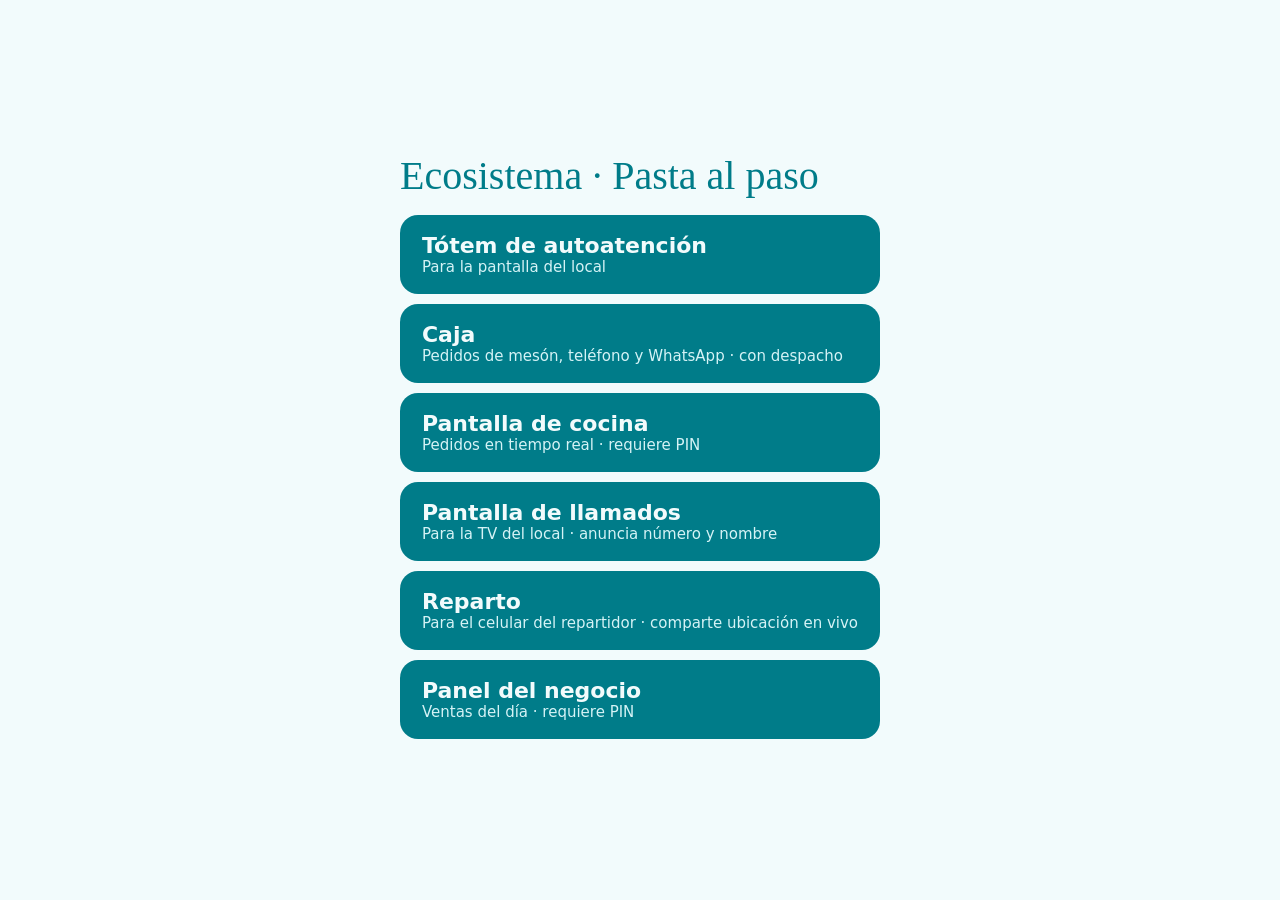
<file: index.html>
<!doctype html><html lang="es"><head><meta charset="utf-8"><meta name="viewport" content="width=device-width, initial-scale=1"><title>Ecosistema · Pasta al paso</title>
<link rel="stylesheet" href="base.css?v=7"><style>body{background:var(--semola);display:flex;align-items:center;justify-content:center;padding:24px}main{max-width:520px}h1{font-size:40px;margin:0 0 16px}a{display:block;background:var(--albahaca);color:var(--semola);text-decoration:none;font-weight:800;font-size:22px;padding:18px 22px;border-radius:18px;margin:10px 0}a small{display:block;font-weight:500;font-size:15px;color:#D5F3F6}</style></head>
<body><main><h1 class="serif">Ecosistema · Pasta al paso</h1>
<a href="totem/?v=7">Tótem de autoatención<small>Para la pantalla del local</small></a>
<a href="caja/?v=7">Caja<small>Pedidos de mesón, teléfono y WhatsApp · con despacho</small></a>
<a href="cocina/?v=7">Pantalla de cocina<small>Pedidos en tiempo real · requiere PIN</small></a>
<a href="llamados/?v=7">Pantalla de llamados<small>Para la TV del local · anuncia número y nombre</small></a>
<a href="repartidor/?v=7">Reparto<small>Para el celular del repartidor · comparte ubicación en vivo</small></a>
<a href="panel/?v=7">Panel del negocio<small>Ventas del día · requiere PIN</small></a></main></body></html>
</file>
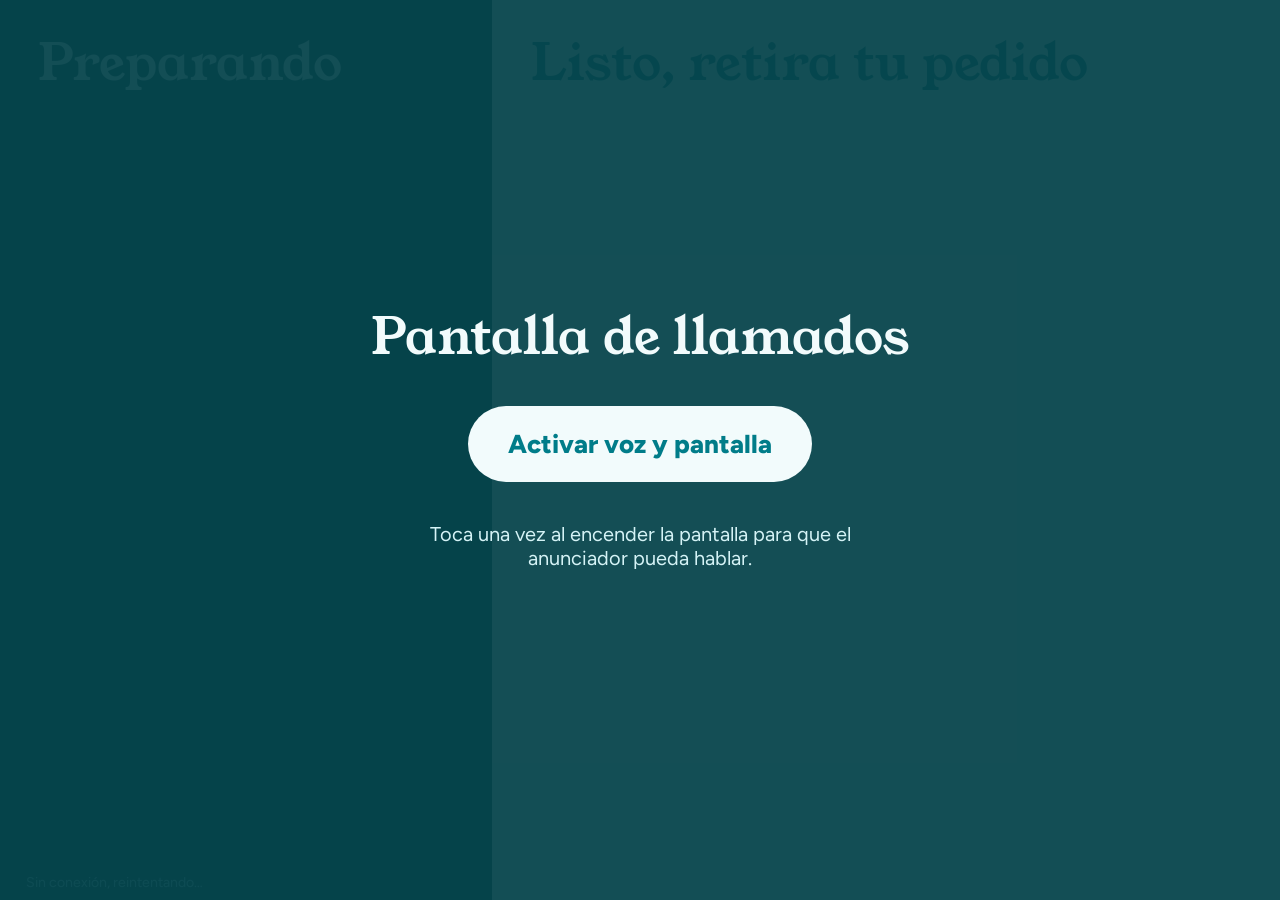
<file: llamados/index.html>
<!doctype html>
<html lang="es"><head><meta charset="utf-8">
<meta name="viewport" content="width=device-width, initial-scale=1, viewport-fit=cover">
<title>Llamados · Pasta al paso</title>
<link rel="preconnect" href="https://fonts.googleapis.com"><link rel="preconnect" href="https://fonts.gstatic.com" crossorigin>
<link href="https://fonts.googleapis.com/css2?family=Young+Serif&family=Figtree:wght@400;500;700;800&display=swap" rel="stylesheet">
<link rel="stylesheet" href="../base.css?v=7">
<style>
body{background:var(--albahaca);color:var(--leche);overflow:hidden}
.wrap{display:grid;grid-template-columns:1fr 1.6fr;height:100%}
.col{padding:4vh 3vw;display:flex;flex-direction:column;min-height:0}
.prep{background:#06434B}
.ready{background:var(--semola);color:var(--albahaca)}
h1{margin:0 0 2.5vh;font-family:"Young Serif",Georgia,serif;font-weight:400;font-size:clamp(28px,4vw,64px);line-height:1.05}
.prep h1{color:var(--semola)}
.list{display:flex;flex-wrap:wrap;gap:1.4vw;align-content:flex-start;overflow:hidden}
.prep .t{background:rgba(255,255,255,.08);border-radius:14px;padding:1.2vh 1.4vw;min-width:9vw}
.prep .t b{display:block;font-size:clamp(26px,3.4vw,56px);line-height:1}
.prep .t span{font-size:clamp(14px,1.4vw,24px);color:#D5F3F6}
.ready .t{background:var(--leche);border-radius:22px;padding:2vh 2vw;min-width:16vw;border:4px solid transparent}
.ready .t b{display:block;font-family:"Young Serif",Georgia,serif;font-weight:400;font-size:clamp(44px,6.5vw,120px);line-height:1}
.ready .t span{font-size:clamp(20px,2.4vw,44px);font-weight:800}
.ready .t.new{border-color:var(--tomate);animation:flash 1s ease-in-out 4}
@keyframes flash{50%{transform:scale(1.05);background:#fff}}
@media (prefers-reduced-motion: reduce){.ready .t.new{animation:none}}
.empty{opacity:.7;font-size:clamp(18px,2vw,32px)}
.overlay{position:fixed;inset:0;background:rgba(6,67,75,.94);display:flex;flex-direction:column;align-items:center;justify-content:center;gap:20px;text-align:center;padding:24px}
.overlay button{border:0;border-radius:999px;padding:22px 40px;background:var(--semola);color:var(--albahaca);font-weight:800;font-size:26px;cursor:pointer}
.overlay p{font-size:20px;color:#D5F3F6;max-width:40ch}
.bottom{position:fixed;left:0;right:0;bottom:0;padding:1vh 2vw;font-size:clamp(12px,1.1vw,18px);color:#8FD3DB;display:flex;justify-content:space-between;pointer-events:none}
@media (orientation:portrait){.wrap{grid-template-columns:1fr;grid-template-rows:auto 1fr}}
</style></head>
<body>
<div class="wrap"><section class="col prep"><h1>Preparando</h1><div class="list" id="prep"></div></section>
<section class="col ready"><h1>Listo, retira tu pedido</h1><div class="list" id="ready"></div></section></div>
<div class="bottom"><span id="st">Conectando…</span><span id="neg"></span></div>
<div class="overlay" id="ov"><h1 class="serif" style="color:var(--semola)">Pantalla de llamados</h1><button id="go">Activar voz y pantalla</button><p>Toca una vez al encender la pantalla para que el anunciador pueda hablar.</p></div>
<script src="../api.js?v=7"></script>
<script>
const esc=s=>String(s||"").replace(/[&<>"]/g,c=>({"&":"&amp;","<":"&lt;",">":"&gt;",'"':"&quot;"}[c]));
let called=new Map(),first=true,queue=[],speaking=false,voice=null,timer,fresh=new Set();
function pickVoice(){const v=speechSynthesis.getVoices();voice=v.find(x=>/es[-_]CL/i.test(x.lang))||v.find(x=>/es[-_](US|MX|419)/i.test(x.lang))||v.find(x=>/^es/i.test(x.lang))||null}
if("speechSynthesis" in window){pickVoice();speechSynthesis.onvoiceschanged=pickVoice}
let ctx;function chime(){try{ctx=ctx||new (window.AudioContext||window.webkitAudioContext)();[660,880,1100].forEach((f,i)=>{const o=ctx.createOscillator(),g=ctx.createGain(),t=ctx.currentTime+i*.16;o.type="sine";o.frequency.value=f;o.connect(g);g.connect(ctx.destination);g.gain.setValueAtTime(.0001,t);g.gain.exponentialRampToValueAtTime(.3,t+.02);g.gain.exponentialRampToValueAtTime(.0001,t+.5);o.start(t);o.stop(t+.55)})}catch(e){}}
function say(text){return new Promise(res=>{if(!("speechSynthesis" in window))return res();const u=new SpeechSynthesisUtterance(text);u.lang=voice?voice.lang:"es-CL";if(voice)u.voice=voice;u.rate=.92;u.onend=res;u.onerror=res;speechSynthesis.speak(u);setTimeout(res,9000)})}
async function run(){if(speaking)return;speaking=true;while(queue.length){const p=queue.shift();chime();await new Promise(r=>setTimeout(r,700));
 const t=`Número ${p.numero}${p.nombre?", "+p.nombre:""}. Tu pedido está listo.`;await say(t);await new Promise(r=>setTimeout(r,500));await say(t);await new Promise(r=>setTimeout(r,800))}speaking=false}
async function load(){clearTimeout(timer);
 try{const d=await ECO.rpc("eco_llamados",{p_negocio:ECO.negocio});draw(d);document.getElementById("st").textContent="En línea"}
 catch(e){document.getElementById("st").textContent="Sin conexión, reintentando…"}
 timer=setTimeout(load,3000)}
function draw(list){
 const prep=list.filter(p=>p.estado==="preparando"),ready=list.filter(p=>p.estado==="listo").sort((a,b)=>b.llamado-a.llamado);
 ready.forEach(p=>{const prev=called.get(p.numero);if(prev!==p.llamado){called.set(p.numero,p.llamado);if(!first){queue.push(p);fresh.add(p.numero);setTimeout(()=>fresh.delete(p.numero),8000)}}});
 first=false;run();
 document.getElementById("prep").innerHTML=prep.length?prep.map(p=>`<div class="t"><b>${p.numero}</b><span>${esc(p.nombre)}</span></div>`).join(""):`<p class="empty">Sin pedidos en preparación</p>`;
 document.getElementById("ready").innerHTML=ready.length?ready.map(p=>`<div class="t ${fresh.has(p.numero)?"new":""}"><b>${p.numero}</b><span>${esc(p.nombre)}</span></div>`).join(""):`<p class="empty">Aquí aparece tu número cuando esté listo</p>`;
}
document.getElementById("go").onclick=async()=>{document.getElementById("ov").remove();chime();await say("Pantalla de llamados activada.");
 try{if(navigator.wakeLock)await navigator.wakeLock.request("screen")}catch(e){}
 try{if(document.documentElement.requestFullscreen)await document.documentElement.requestFullscreen()}catch(e){}};
document.addEventListener("visibilitychange",async()=>{try{if(document.visibilityState==="visible"&&navigator.wakeLock)await navigator.wakeLock.request("screen")}catch(e){}});
load();
</script></body></html>
</file>
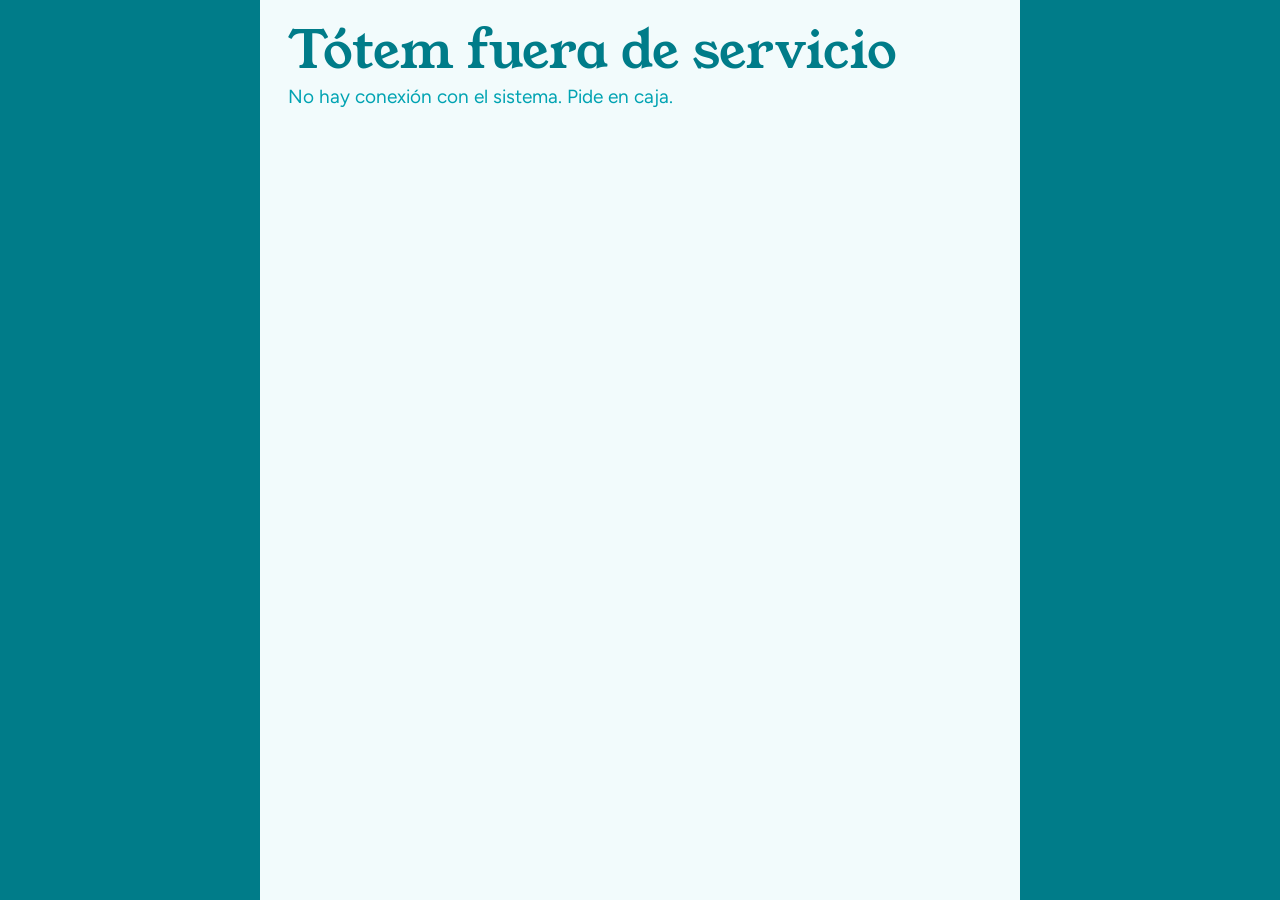
<file: totem/index.html>
<!doctype html>
<html lang="es"><head><meta charset="utf-8">
<meta name="viewport" content="width=device-width, initial-scale=1, viewport-fit=cover">
<title>Tótem · Pasta al paso</title>
<link rel="preconnect" href="https://fonts.googleapis.com"><link rel="preconnect" href="https://fonts.gstatic.com" crossorigin>
<link href="https://fonts.googleapis.com/css2?family=Young+Serif&family=Figtree:wght@400;500;700;800&display=swap" rel="stylesheet">
<style>
:root{
  --semola:#F2FBFC; --semola-2:#FDE3F0; --albahaca:#007C89; --albahaca-2:#00A3B2;
  --tomate:#D6177A; --leche:#FFFFFF; --tinta:#007C89; --gris:#5E7478;
  box-sizing:border-box; padding-top:env(safe-area-inset-top,0px); padding-bottom:env(safe-area-inset-bottom,0px);
}
@media (prefers-color-scheme: dark){ :root:not([data-theme="light"]){ --leche:#FFFFFF; } }
:root[data-theme="dark"]{ --leche:#FFFFFF; }
*,*::before,*::after{box-sizing:inherit}
html,body{height:100%;margin:0;overscroll-behavior:none}
body{touch-action:manipulation;-webkit-tap-highlight-color:transparent;-webkit-user-select:none;user-select:none}
html{scroll-padding-top:env(safe-area-inset-top,0px)}
body{background:var(--albahaca);color:var(--tinta);font-family:Figtree,system-ui,-apple-system,"Segoe UI",sans-serif;display:flex;justify-content:center}
.kiosk{width:100%;max-width:760px;height:100%;background:var(--semola);display:flex;flex-direction:column;overflow:hidden;position:relative}
header.top{border-bottom:6px solid var(--tomate);display:flex;align-items:center;justify-content:space-between;padding:20px 28px;background:var(--albahaca);color:var(--semola)}
.brand{font-family:"Young Serif",Georgia,serif;font-size:28px}
.brand small{display:block;font-family:Figtree,sans-serif;font-size:13px;color:#D5F3F6;margin-top:2px}
.lang{font-size:15px;color:#D5F3F6}
.progress{display:flex;gap:6px;padding:14px 28px 0}
.progress span{flex:1;height:6px;border-radius:3px;background:rgba(0,124,137,.18)}
.progress span.on{background:var(--albahaca)}
main{flex:1;overflow-y:auto;overscroll-behavior:contain;padding:18px 28px 24px}
h1{font-family:"Young Serif",Georgia,serif;font-weight:400;font-size:clamp(34px,6vw,52px);line-height:1.05;margin:6px 0 6px}
.sub{font-size:19px;color:var(--albahaca-2);margin:0 0 20px}
.grid{display:grid;grid-template-columns:1fr 1fr;gap:14px}
.opt{appearance:none;border:3px solid transparent;background:var(--leche);border-radius:22px;padding:18px;text-align:left;font:inherit;color:inherit;cursor:pointer;display:flex;flex-direction:column;gap:6px;min-height:150px}
.opt:focus-visible,.btn:focus-visible,.key:focus-visible{outline:4px solid var(--tomate);outline-offset:3px}
.opt.sel{border-color:var(--albahaca);background:#fff}
.opt .t{font-weight:800;font-size:22px}
.opt .d{font-size:16px;color:var(--gris);line-height:1.35}
.opt .p{margin-top:auto;font-weight:700;font-size:20px}
.opt svg{width:64px;height:40px}
.row{display:flex;gap:14px}
.qty{display:flex;align-items:center;gap:10px;margin-top:auto}
.qty button{width:44px;height:44px;border-radius:50%;border:2px solid var(--albahaca);background:transparent;font-size:24px;font-weight:700;color:var(--albahaca);cursor:pointer}
.qty b{min-width:22px;text-align:center;font-size:20px}
footer.bar{display:flex;gap:12px;align-items:center;padding:16px 28px 22px;background:var(--semola-2);border-top:2px solid rgba(0,124,137,.12)}
.bowl{width:86px;height:64px;flex:none}
.sum{flex:1;min-width:0}
.sum .l1{font-weight:700;font-size:17px;white-space:nowrap;overflow:hidden;text-overflow:ellipsis}
.sum .l2{font-size:24px;font-weight:800}
.btn{appearance:none;border:0;border-radius:999px;padding:20px 30px;font:inherit;font-weight:800;font-size:21px;cursor:pointer}
.btn.go{background:var(--albahaca);color:var(--semola)}
.btn.go[disabled]{opacity:.35;cursor:not-allowed}
.btn.ghost{background:transparent;color:var(--albahaca);border:3px solid var(--albahaca)}
.btn.red{background:var(--tomate);color:#fff}
.attract{flex:1;display:flex;flex-direction:column;align-items:center;justify-content:center;text-align:center;padding:40px 28px;cursor:pointer;gap:18px}
.attract h1{font-size:clamp(44px,9vw,76px)}
.attract .big{width:min(70%,380px);height:auto}
.attract p{font-size:21px;margin:0;color:var(--albahaca-2)}
.pulse{animation:pulse 2.2s ease-in-out infinite}
@keyframes pulse{50%{transform:scale(1.04)}}
@media (prefers-reduced-motion: reduce){.pulse{animation:none}}
.line{display:flex;justify-content:space-between;gap:12px;padding:14px 0;border-bottom:2px dashed rgba(0,124,137,.2);font-size:19px}
.line .n{font-weight:700}
.line .x{color:var(--gris);font-size:16px}
.linkbtn{background:none;border:0;color:var(--tomate);font:inherit;font-weight:700;cursor:pointer;padding:0;text-decoration:underline}
.line button{background:none;border:0;color:var(--tomate);font:inherit;font-size:16px;font-weight:700;cursor:pointer;padding:0}
.total{display:flex;justify-content:space-between;font-size:26px;font-weight:800;padding:16px 0}
.phone{background:var(--leche);border-radius:22px;padding:18px;margin-top:10px}
.phone .num{font-size:30px;font-weight:800;letter-spacing:1px;min-height:40px}
.keys{display:grid;grid-template-columns:repeat(3,1fr);gap:10px;margin-top:12px}
.key{border:0;border-radius:16px;background:var(--semola-2);font:inherit;font-size:26px;font-weight:700;padding:14px 0;cursor:pointer;color:var(--tinta)}
.center{text-align:center;display:flex;flex-direction:column;align-items:center;gap:16px;padding-top:30px}
.card{width:min(100%,360px);aspect-ratio:1.6;border-radius:22px;background:var(--albahaca);color:var(--semola);display:flex;flex-direction:column;justify-content:space-between;padding:22px;text-align:left}
.orderno{font-family:"Young Serif",Georgia,serif;font-size:120px;line-height:1;color:var(--albahaca)}
.stamps{display:flex;gap:8px;flex-wrap:wrap;justify-content:center}
.stamps i{width:34px;height:34px;border-radius:50%;border:3px solid var(--albahaca)}
.stamps i.on{background:var(--tomate);border-color:var(--tomate)}
.note{font-size:17px;color:var(--gris);max-width:30ch}
.spinner{width:64px;height:64px;border-radius:50%;border:7px solid rgba(0,124,137,.2);border-top-color:var(--albahaca);animation:spin 1s linear infinite}
@keyframes spin{to{transform:rotate(360deg)}}
.sim{background:var(--semola-2);color:var(--tomate);font-weight:800;font-size:15px;border-radius:999px;padding:6px 14px}
.pos{width:230px;background:#1c2b2e;border-radius:26px;padding:16px;box-shadow:0 14px 30px rgba(0,0,0,.25)}
.pos .scr{background:#DDF3F5;border-radius:10px;padding:14px;font-weight:800;font-size:26px;color:#06434B;text-align:center}
.pos .scr small{display:block;font-size:14px;font-weight:600}
.pos .kp{display:grid;grid-template-columns:repeat(3,1fr);gap:8px;margin-top:12px}
.pos .kp i{font-style:normal;background:#2f4448;color:#fff;border-radius:8px;padding:8px 0;text-align:center;font-weight:700}
.proto{position:absolute;right:10px;bottom:6px;font-size:12px;color:rgba(0,124,137,.55)}
@media (max-width:480px){.grid{grid-template-columns:1fr}.opt{min-height:0}.btn{padding:16px 22px;font-size:18px}}
</style></head>
<body><div class="kiosk" id="app"><main><p class="sub">Cargando carta…</p></main></div>
<script src="../api.js?v=7"></script>
<script>let PASTAS=[],SALSAS=[],EXTRAS=[],NOMBRE="Pasta al paso";
let S,cart,idle;
function reset(){S={step:0,pasta:null,salsa:null,extras:{},modo:null,phone:"",nombre:"",err:""};cart=[];render()}
function newItem(){S.pasta=null;S.salsa=null;S.extras={}}
function itemPrice(it){return it.pasta.precio+it.salsa.precio+Object.entries(it.extras).reduce((a,[k,q])=>a+EXTRAS.find(e=>e.codigo===k).precio*q,0)}
function current(){return S.pasta&&S.salsa?{pasta:S.pasta,salsa:S.salsa,extras:{...S.extras}}:null}
function total(){return cart.reduce((a,i)=>a+itemPrice(i),0)}
function bowl(pc,sc,cls){return `<svg class="${cls||"bowl"}" viewBox="0 0 120 90" aria-hidden="true"><ellipse cx="60" cy="32" rx="52" ry="14" fill="${pc||"#FFFFFF"}"/>${sc?`<ellipse cx="48" cy="30" rx="18" ry="6" fill="${sc}"/><ellipse cx="72" cy="33" rx="14" ry="5" fill="${sc}"/>`:""}<path d="M8 32 Q60 110 112 32" fill="#FFFFFF" stroke="#007C89" stroke-width="4"/><ellipse cx="60" cy="32" rx="52" ry="14" fill="none" stroke="#007C89" stroke-width="4"/></svg>`}
function poke(){clearTimeout(idle);if(S&&[1,2,3,4,5,9,10].includes(S.step))idle=setTimeout(reset,90000)}
const brand=()=>`<header class="top"><div class="brand">${NOMBRE}<small>Pasta fresca al paso</small></div></header>`;
async function enviar(metodo){
  S.metodo=metodo||null;S.step=6;S.err="";render();
  if(metodo)await new Promise(r=>setTimeout(r,2600));
  try{
    const items=cart.map(i=>({pasta:i.pasta.codigo,salsa:i.salsa.codigo,extras:Object.entries(i.extras).filter(([,q])=>q).map(([codigo,cantidad])=>({codigo,cantidad}))}));
    const r=await ECO.rpc("eco_crear_pedido",{p_negocio:ECO.negocio,p_canal:"totem",p_modo:S.modo,p_items:items,p_telefono:S.phone.length===8?S.phone:null,p_nombre:S.nombre});
    if(metodo){await ECO.rpc("eco_registrar_pago",{p_token:r.token,p_metodo:metodo});r.pagado=true}
    S.res=r;S.step=7;render();
  }catch(e){S.err=metodo?"El pago no se completó. Intenta de nuevo o paga en caja.":"No pudimos enviar tu pedido. Intenta de nuevo o pide en caja.";S.step=5;render()}
}
function render(){
 poke();const a=document.getElementById("app");
 if(S.step===0){a.innerHTML=brand()+`<div class="attract" id="start" role="button" tabindex="0" aria-label="Empezar pedido">${bowl("#E9C46A","#C8372D","big pulse")}<h1>Tu pasta fresca en 5 minutos</h1><p>Toca la pantalla para pedir</p></div>`;
  const s=document.getElementById("start");s.onclick=()=>{S.step=1;render()};s.onkeydown=e=>{if(e.key==="Enter")s.click()};return}
 const prog=`<div class="progress" aria-hidden="true">${[1,2,3,4,5,6].map(i=>`<span class="${i<=(S.step===9?5:S.step===5||S.step===10?6:S.step)?"on":""}"></span>`).join("")}</div>`;
 let body="",foot="";
 const cur=current();const run=total()+(cur?itemPrice(cur):S.pasta?S.pasta.precio:0);
 const footer=(label,ok,next,back)=>`<footer class="bar">${bowl(S.pasta&&S.pasta.color,S.salsa&&S.salsa.color)}<div class="sum"><div class="l1">${S.pasta?S.pasta.nombre+(S.salsa?" · "+S.salsa.nombre:""):"Elige tu pasta"}</div><div class="l2">${clp(run)}</div></div>${back!==undefined?`<button class="btn ghost" data-go="${back}">Volver</button>`:""}<button class="btn go" data-go="${next}" ${ok?"":"disabled"}>${label}</button></footer>`;
 if(S.step===1){body=`<h1>Elige tu pasta</h1><p class="sub">Hecha hoy, en este local.</p><div class="grid">${PASTAS.map(p=>`<button class="opt ${S.pasta===p?"sel":""}" data-pasta="${p.codigo}">${bowl(p.color)}<span class="t">${p.nombre}</span><span class="d">${p.descripcion||""}</span><span class="p">${clp(p.precio)}</span></button>`).join("")}</div>`;
  foot=footer("Elegir salsa",!!S.pasta,2,cart.length?5:undefined)}
 if(S.step===2){body=`<h1>Elige la salsa</h1><p class="sub">Las salsas sin precio van incluidas.</p><div class="grid">${SALSAS.map(s=>`<button class="opt ${S.salsa===s?"sel":""}" data-salsa="${s.codigo}"><svg viewBox="0 0 64 40" aria-hidden="true"><circle cx="20" cy="20" r="16" fill="${s.color||"#ccc"}" stroke="#007C89" stroke-width="2"/></svg><span class="t">${s.nombre}</span><span class="d">${s.descripcion||""}</span><span class="p">${s.precio?"+ "+clp(s.precio):"Incluida"}</span></button>`).join("")}</div>`;
  foot=footer("Agregar extras",!!S.salsa,3,1)}
 if(S.step===3){body=`<h1>¿Algo más encima?</h1><p class="sub">Opcional. Puedes seguir sin extras.</p><div class="grid">${EXTRAS.map(e=>{const q=S.extras[e.codigo]||0;return `<div class="opt ${q?"sel":""}"><span class="t">${e.nombre}</span><span class="p">+ ${clp(e.precio)}</span><div class="qty"><button data-ex="${e.codigo}" data-d="-1" aria-label="Quitar ${e.nombre}">−</button><b>${q}</b><button data-ex="${e.codigo}" data-d="1" aria-label="Agregar ${e.nombre}">+</button></div></div>`}).join("")}</div>`;
  foot=footer("Agregar al pedido",true,"add",2)}
 if(S.step===4){body=`<h1>¿Aquí o para llevar?</h1><p class="sub">Para llevar va en bowl con tapa y bolsa.</p><div class="grid">${[["aqui","Comer aquí","En bowl, listo en mesón"],["llevar","Para llevar","Bowl con tapa y bolsa"]].map(([id,t,d])=>`<button class="opt ${S.modo===id?"sel":""}" data-modo="${id}"><span class="t">${t}</span><span class="d">${d}</span></button>`).join("")}</div>`;
  foot=`<footer class="bar"><div class="sum"><div class="l1">${cart.length} plato${cart.length>1?"s":""}</div><div class="l2">${clp(total())}</div></div><button class="btn go" data-go="${S.nombre?5:9}" ${S.modo?"":"disabled"}>Continuar</button></footer>`}
 if(S.step===9){const rows=["QWERTYUIOP","ASDFGHJKLÑ","ZXCVBNM"];
  body=`<h1>¿A nombre de quién?</h1><p class="sub">Te llamaremos por tu número y tu nombre cuando esté listo.</p>
   <div class="phone"><div class="num" aria-live="polite" style="min-height:44px">${S.nombre||'<span style="color:var(--gris);font-weight:500">Escribe tu nombre</span>'}</div>
   ${rows.map(r=>`<div class="keys" style="grid-template-columns:repeat(${r.length},1fr);gap:6px;margin-top:8px">${[...r].map(l=>`<button class="key" data-l="${l}" style="font-size:20px;padding:12px 0">${l}</button>`).join("")}</div>`).join("")}
   <div class="keys" style="grid-template-columns:2fr 1fr;margin-top:8px"><button class="key" data-l=" " style="font-size:18px">Espacio</button><button class="key" data-l="del" style="font-size:18px">Borrar</button></div></div>`;
  foot=`<footer class="bar"><div class="sum"><div class="l1">${cart.length} plato${cart.length>1?"s":""}</div><div class="l2">${clp(total())}</div></div><button class="btn go" data-go="5" ${S.nombre.trim().length>=2?"":"disabled"}>Revisar pedido</button></footer>`}
 if(S.step===5){body=`<h1>Tu pedido</h1><p class="sub">A nombre de <b>${S.nombre}</b> · <button class="linkbtn" data-go="9">Cambiar</button></p>${S.err?`<p class="sub" style="color:var(--tomate);font-weight:700">${S.err}</p>`:""}${cart.map((i,k)=>`<div class="line"><div><div class="n">${i.pasta.nombre} · ${i.salsa.nombre}</div><div class="x">${Object.entries(i.extras).filter(([,q])=>q).map(([c,q])=>EXTRAS.find(e=>e.codigo===c).nombre+(q>1?" x"+q:"")).join(", ")||"Sin extras"}</div><button data-del="${k}">Quitar</button></div><div class="n">${clp(itemPrice(i))}</div></div>`).join("")}
   <div class="total"><span>Total · ${S.modo==="llevar"?"para llevar":"comer aquí"}</span><span>${clp(total())}</span></div>
   <button class="btn ghost" data-go="more" style="width:100%">Agregar otro plato</button>
   <div class="phone"><div class="n" style="font-weight:800;font-size:20px">Suma sellos con tu celular</div><div class="x" style="font-size:16px;color:var(--gris)">Con 8 sellos, un bowl gratis.</div>
   <div class="num" aria-live="polite">+56 9 ${S.phone.padEnd(8,"·").replace(/(.{4})/,"$1 ")}</div>
   <div class="keys">${[1,2,3,4,5,6,7,8,9,"Borrar",0,"Omitir"].map(k=>`<button class="key" data-k="${k}" style="${typeof k==="string"?"font-size:18px":""}">${k}</button>`).join("")}</div></div>`;
  foot=`<footer class="bar"><div class="sum"><div class="l1">${cart.length} plato${cart.length>1?"s":""}</div><div class="l2">${clp(total())}</div></div><button class="btn red" data-go="10" ${cart.length?"":"disabled"}>Pagar ${clp(total())}</button></footer>`}
 if(S.step===10){body=`<div class="center"><span class="sim">Modo simulación · no se cobra</span><h1>¿Cómo pagas?</h1><p class="sub">Total a pagar <b>${clp(total())}</b></p>
   <div class="grid" style="width:100%">${[["debito","Débito","Tarjeta de débito o prepago"],["credito","Crédito","Tarjeta de crédito"]].map(([m,t,d])=>`<button class="opt" data-pay="${m}"><svg viewBox="0 0 64 40" aria-hidden="true"><rect x="4" y="6" width="56" height="30" rx="5" fill="${m==="debito"?"#00A3B2":"#D6177A"}"/><rect x="4" y="12" width="56" height="6" fill="#06434B" opacity=".5"/><rect x="10" y="24" width="14" height="6" rx="2" fill="#fff"/></svg><span class="t">${t}</span><span class="d">${d}</span></button>`).join("")}</div>
   <button class="btn ghost" data-go="cash" style="width:100%">Prefiero pagar en caja</button></div>`;
  foot=`<footer class="bar"><div class="sum"><div class="l1">${cart.length} plato${cart.length>1?"s":""}</div><div class="l2">${clp(total())}</div></div><button class="btn ghost" data-go="5">Volver</button></footer>`}
 if(S.step===6){body=S.metodo?`<div class="center"><span class="sim">Modo simulación · no se cobra</span><h1>Acerca, inserta o desliza tu tarjeta</h1><p class="sub">${S.metodo==="debito"?"Débito":"Crédito"} · <b>${clp(total())}</b></p>
   <div class="pos"><div class="scr">${clp(total())}<small>Procesando…</small></div><div class="kp">${"123456789*0#".split("").map(k=>`<i>${k}</i>`).join("")}</div></div>
   <div class="spinner" role="status" aria-label="Procesando pago"></div></div>`:`<div class="center"><div class="spinner" role="status" aria-label="Enviando"></div><p class="note">Enviando tu pedido a cocina…</p></div>`}
 if(S.step===7){const st=S.res.sellos;const on=st==null?0:(st%8===0&&st>0?8:st%8);
  body=`<div class="center"><p class="sub" style="margin:0">Pedido enviado a cocina. Tu número es</p><div class="orderno">${S.res.numero}</div>${S.res.nombre?`<h1 style="font-size:40px;margin:0">${S.res.nombre}</h1>`:""}
   ${S.res.pagado?`<h1 style="font-size:34px">Pago aprobado ✓</h1><p class="note">${S.metodo==="debito"?"Débito":"Crédito"} · ${clp(S.res.total)} · simulación</p>`:`<h1 style="font-size:34px">Paga ${clp(S.res.total)} en caja</h1>`}<p class="note">Mira la pantalla de llamados: te llamaremos por número y nombre.</p>
   ${st!=null?`<div class="stamps" aria-label="${on} de 8 sellos">${Array.from({length:8},(_,i)=>`<i class="${i<on?"on":""}"></i>`).join("")}</div><p class="note">Llevas ${st} sello${st===1?"":"s"}.</p>`:""}
   <button class="btn go" data-go="0">Terminar</button></div>`;
  clearTimeout(idle);idle=setTimeout(reset,25000)}
 a.innerHTML=brand()+(S.step<6||S.step===9||S.step===10?prog:"")+`<main>${body}</main>`+foot;
 a.querySelectorAll("[data-pasta]").forEach(b=>b.onclick=()=>{S.pasta=PASTAS.find(p=>p.codigo===b.dataset.pasta);render()});
 a.querySelectorAll("[data-salsa]").forEach(b=>b.onclick=()=>{S.salsa=SALSAS.find(s=>s.codigo===b.dataset.salsa);render()});
 a.querySelectorAll("[data-modo]").forEach(b=>b.onclick=()=>{S.modo=b.dataset.modo;render()});
 a.querySelectorAll("[data-ex]").forEach(b=>b.onclick=()=>{const id=b.dataset.ex;S.extras[id]=Math.max(0,Math.min(3,(S.extras[id]||0)+Number(b.dataset.d)));render()});
 a.querySelectorAll("[data-del]").forEach(b=>b.onclick=()=>{cart.splice(Number(b.dataset.del),1);if(!cart.length){newItem();S.step=1}render()});
 a.querySelectorAll("[data-l]").forEach(b=>b.onclick=()=>{const l=b.dataset.l;if(l==="del")S.nombre=S.nombre.slice(0,-1);else if(S.nombre.length<20&&!(l===" "&&(!S.nombre||S.nombre.endsWith(" "))))S.nombre=(S.nombre+(S.nombre&&!S.nombre.endsWith(" ")?l.toLowerCase():l));render()});
 a.querySelectorAll("[data-k]").forEach(b=>b.onclick=()=>{const k=b.dataset.k;if(k==="Borrar")S.phone=S.phone.slice(0,-1);else if(k==="Omitir")S.phone="";else if(S.phone.length<8)S.phone+=k;render()});
 a.querySelectorAll("[data-pay]").forEach(b=>b.onclick=()=>enviar(b.dataset.pay));
 a.querySelectorAll("[data-go]").forEach(b=>b.onclick=()=>{const g=b.dataset.go;
  if(g==="add"){cart.push(current());newItem();S.step=!S.modo?4:!S.nombre?9:5}
  else if(g==="more"){newItem();S.step=1}
  else if(g==="cash"){enviar(null);return}
  else if(g==="0"){reset();return}
  else S.step=Number(g);render()});
}
["pointerdown","keydown"].forEach(ev=>document.addEventListener(ev,poke));
(async()=>{try{const c=await ECO.rpc("eco_carta",{p_negocio:ECO.negocio});NOMBRE=c.negocio||NOMBRE;
  PASTAS=c.productos.filter(p=>p.tipo==="pasta");SALSAS=c.productos.filter(p=>p.tipo==="salsa");EXTRAS=c.productos.filter(p=>p.tipo==="extra");reset()}
 catch(e){document.getElementById("app").innerHTML='<main><h1>Tótem fuera de servicio</h1><p class="sub">No hay conexión con el sistema. Pide en caja.</p></main>';setTimeout(()=>location.reload(),30000)}})();
</script></body></html>
</file>
<file: base.css>
:root{--semola:#F2FBFC;--semola-2:#FDE3F0;--albahaca:#007C89;--albahaca-2:#00A3B2;--tomate:#D6177A;--leche:#FFFFFF;--tinta:#007C89;--gris:#5E7478;
box-sizing:border-box;padding-top:env(safe-area-inset-top,0px);padding-bottom:env(safe-area-inset-bottom,0px)}
*,*::before,*::after{box-sizing:inherit}
html,body{height:100%;margin:0;overscroll-behavior:none}
body{touch-action:manipulation}
body{font-family:Figtree,system-ui,-apple-system,"Segoe UI",sans-serif;color:var(--tinta)}
.serif{font-family:"Young Serif",Georgia,serif;font-weight:400}
button{font:inherit}
:focus-visible{outline:4px solid var(--tomate);outline-offset:3px}
.pinbox{min-height:100%;display:flex;align-items:center;justify-content:center;background:var(--albahaca);padding:24px}
.pinbox form{background:var(--semola);border-radius:24px;padding:32px;width:min(100%,380px);display:flex;flex-direction:column;gap:14px}
.pinbox h1{margin:0;font-size:32px}
.pinbox input{font:inherit;font-size:30px;letter-spacing:8px;text-align:center;padding:14px;border-radius:14px;border:3px solid var(--albahaca);background:var(--leche)}
.pinbox button{border:0;border-radius:999px;padding:16px;background:var(--albahaca);color:var(--semola);font-weight:800;font-size:19px;cursor:pointer}
.err{color:var(--tomate);font-weight:700;min-height:1.2em;margin:0}

header.top{border-bottom:6px solid var(--tomate)}
#out{display:none}
</file>
